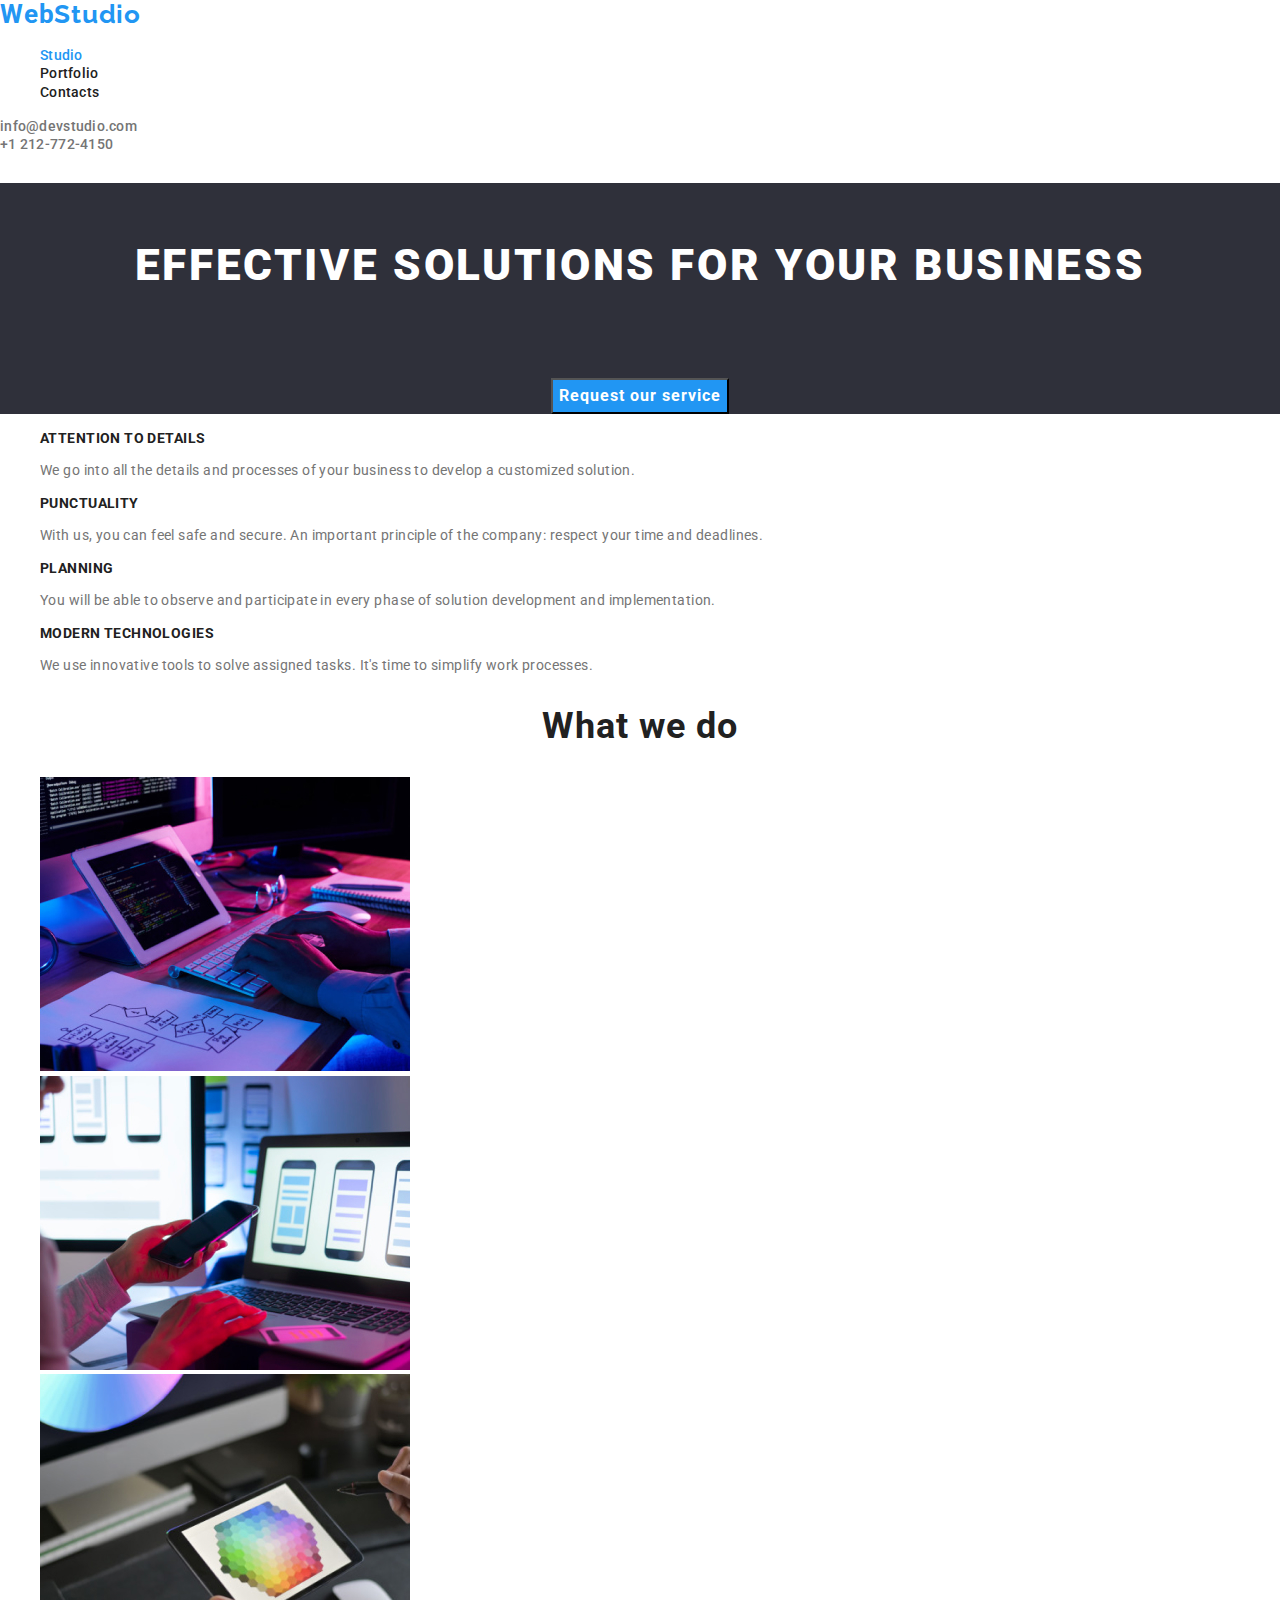
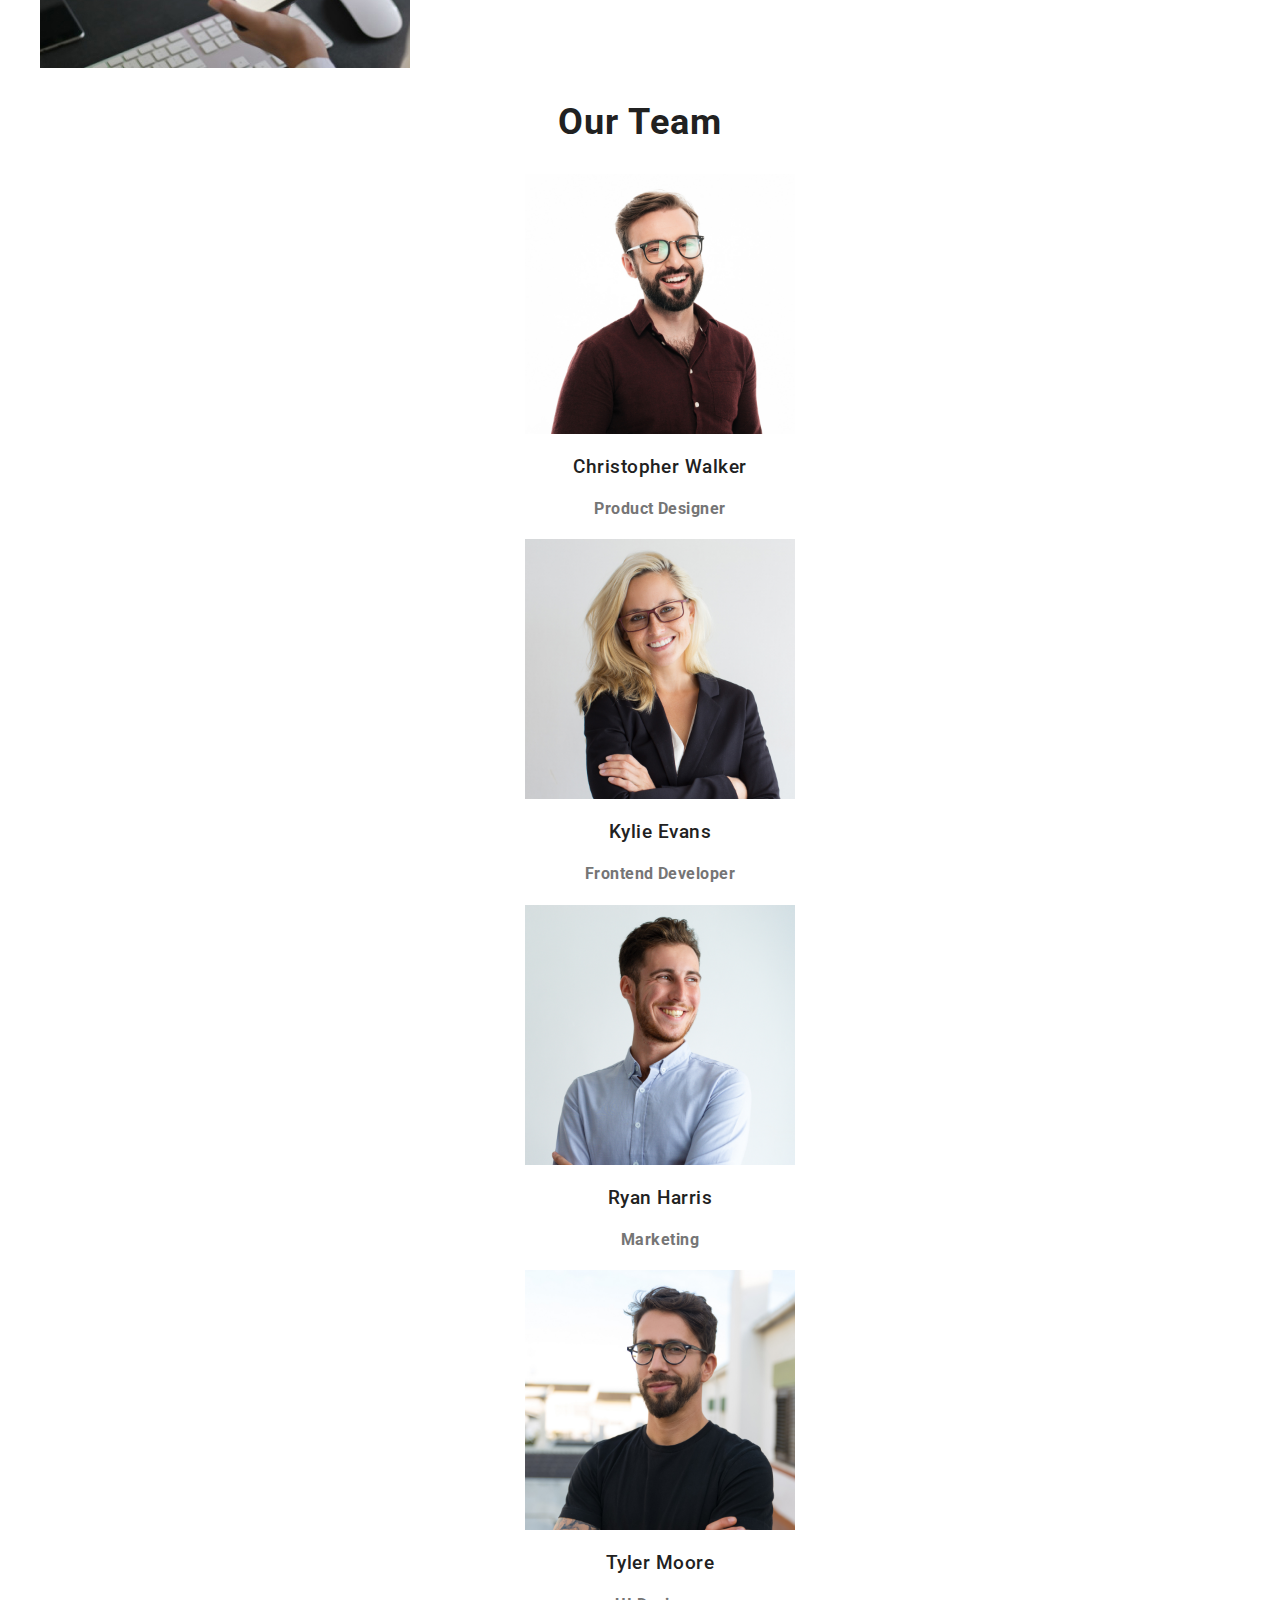
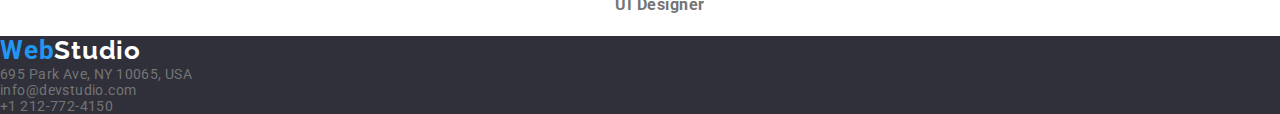
<file: index.html>
<!DOCTYPE html>
<html lang="en">
  <head>
    <meta charset="UTF-8" />
    <meta name="viewport" content="width=device-width, initial-scale=1.0" />
    <title>Studio</title>
    <link rel="preconnect" href="https://fonts.googleapis.com" />
    <link rel="preconnect" href="https://fonts.gstatic.com" crossorigin />
    <link
      rel="stylesheet"
      href="https://cdnjs.cloudflare.com/ajax/libs/modern-normalize/1.0.0/modern-normalize.min.css"
    />
    <link
      href="https://fonts.googleapis.com/css2?family=Raleway:wght@700&family=Roboto:wght@400;500;700;900&display=swap"
      rel="stylesheet"
    />
    <link rel="stylesheet" href="./css/style.css" />
  </head>
  <body class="container">
    <header class="global-header">
      <a href="index.html" class="logo"><span>Web</span>Studio</a>
      <nav>
        <ul class="navigation-tabs">
          <li><a href="./index.html" class="active-link">Studio</a></li>
          <li><a href="./portfolio.html" class="link">Portfolio</a></li>
          <li><a href="./contacts.html" class="link">Contacts</a></li>
        </ul>
      </nav>
      <div>
        <a href="mailto:info@devstudio.com">info@devstudio.com</a>
        <br />
        <a href="tel:+12127724150">+1 212-772-4150</a>
      </div>
    </header>
    <main class="main-section">
      <section class="main-section-intro">
        <h1>EFFECTIVE SOLUTIONS FOR YOUR BUSINESS</h1>
        <button type="button" class="button">Request our service</button>
      </section>
      <ul class="our-assets">
        <li>
          <h2>ATTENTION TO DETAILS</h2>
          <p>
            We go into all the details and processes of your business to develop
            a customized solution.
          </p>
        </li>
        <li>
          <h2>PUNCTUALITY</h2>
          <p>
            With us, you can feel safe and secure. An important principle of the
            company: respect your time and deadlines.
          </p>
        </li>
        <li>
          <h2>PLANNING</h2>
          <p>
            You will be able to observe and participate in every phase of
            solution development and implementation.
          </p>
        </li>
        <li>
          <h2>MODERN TECHNOLOGIES</h2>
          <p>
            We use innovative tools to solve assigned tasks. It's time to
            simplify work processes.
          </p>
        </li>
      </ul>
      <section>
        <h2 class="section-header">What we do</h2>
        <ul>
          <li>
            <img
              src="images/box_1.jpg"
              alt="person working on 2 screens, typing on keyboard"
              height="294"
              width="370"
            />
          </li>
          <li>
            <img
              src="images/box_2.jpg"
              alt="person connecting phone with laptop"
              height="294"
              width="370"
            />
          </li>
          <li>
            <img
              src="images/box_3.jpg"
              alt="person working on ipad"
              height="294"
              width="370"
            />
          </li>
        </ul>
      </section>
      <section>
        <h2 class="section-header">Our Team</h2>
        <ul class="our-team">
          <li>
            <img
              src="images/team_card_1.jpg"
              alt="Christopher Walker"
              height="260"
              width="270"
            />
            <h3>Christopher Walker</h3>
            <h4>Product Designer</h4>
          </li>
          <li>
            <img
              src="images/team_card_2.jpg"
              alt="Kylie Evans"
              height="260"
              width="270"
            />
            <h3>Kylie Evans</h3>
            <h4>Frontend Developer</h4>
          </li>
          <li>
            <img
              src="images/team_card_3.jpg"
              alt="Ryan Harris"
              height="260"
              width="270"
            />
            <h3>Ryan Harris</h3>
            <h4>Marketing</h4>
          </li>
          <li>
            <img
              src="images/team_card_4.jpg"
              alt="Tyler Moore"
              height="260"
              width="270"
            />
            <h3>Tyler Moore</h3>
            <h4>UI Designer</h4>
          </li>
        </ul>
      </section>
    </main>
    <footer class="global-footer">
      <a href="index.html" class="logo"><span>Web</span>Studio</a>
      <address>
        <a href="  695 Park Ave, NY 10065, USA"> 695 Park Ave, NY 10065, USA</a>
        <br />
        <a href="emal:info@devstudio.com">info@devstudio.com</a>
        <br />
        <a href="+1-212-772-4150">+1 212-772-4150</a>
      </address>
    </footer>
  </body>
</html>
</file>
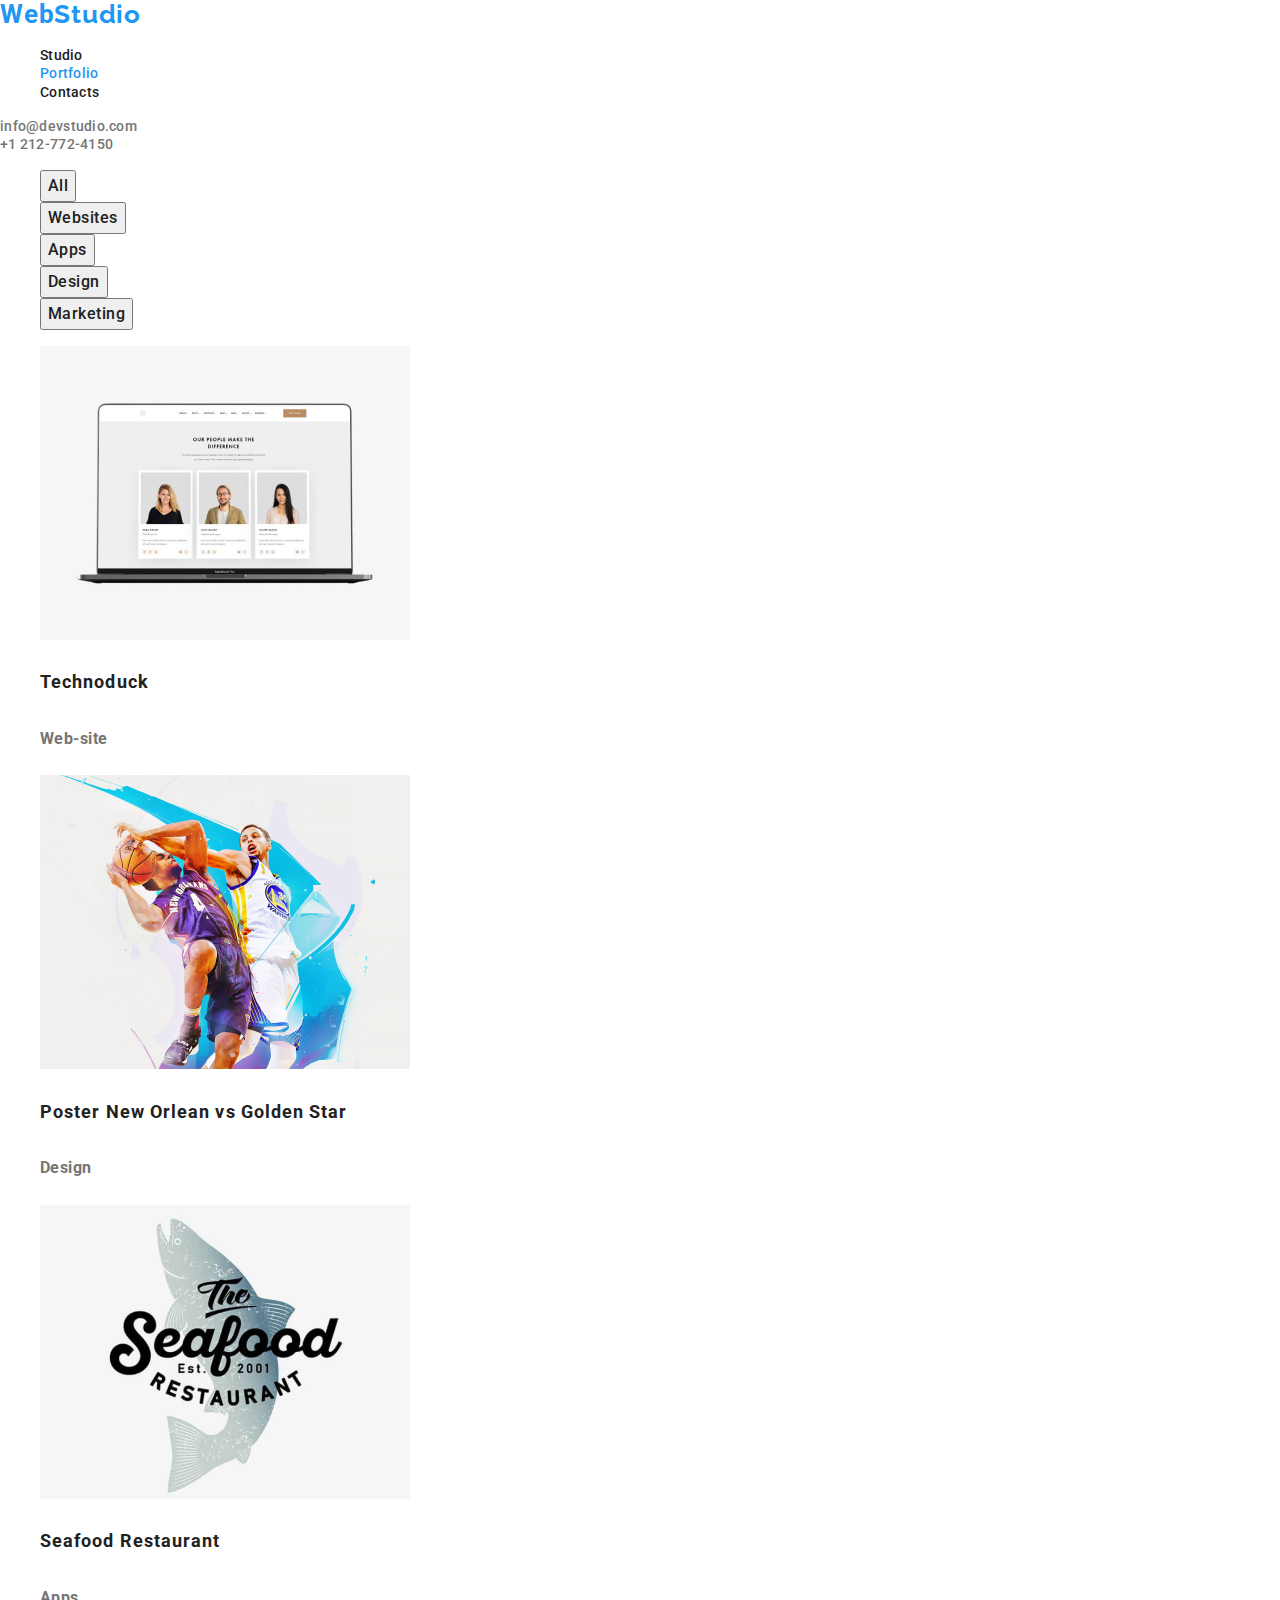
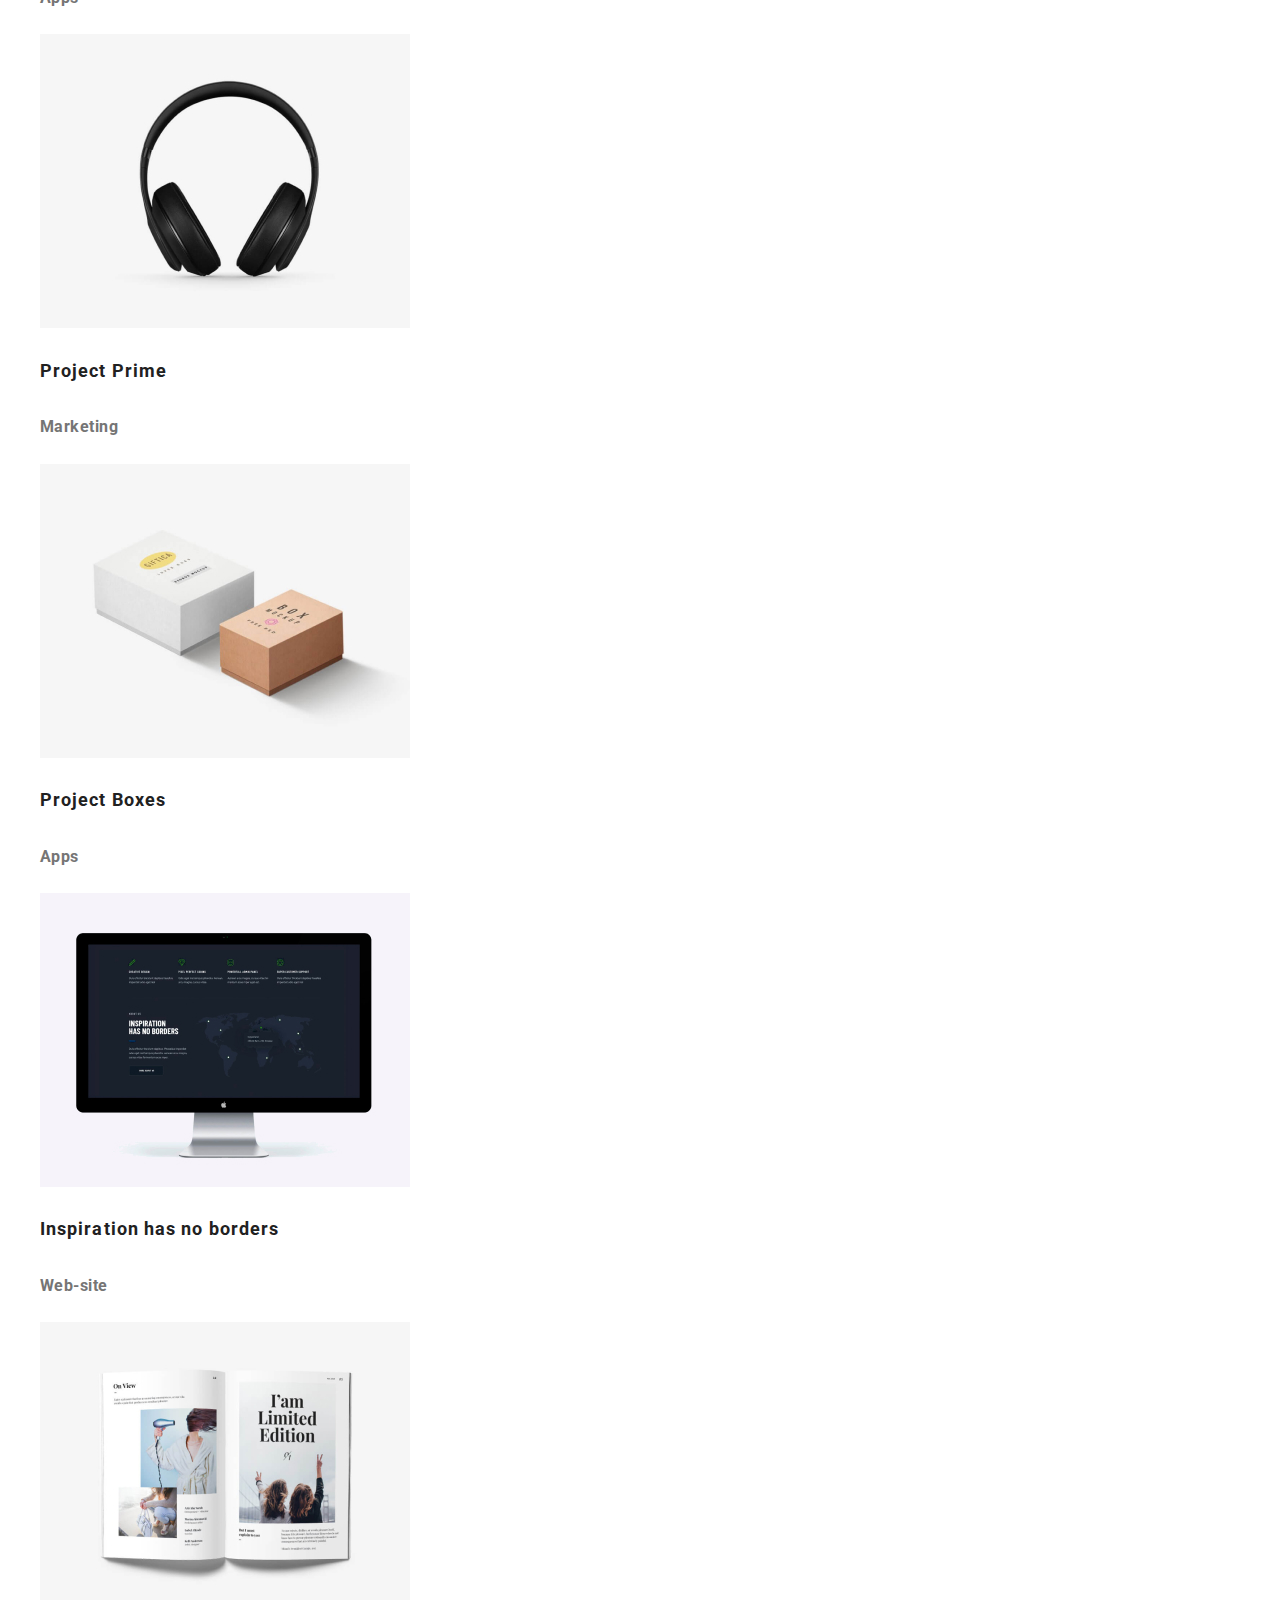
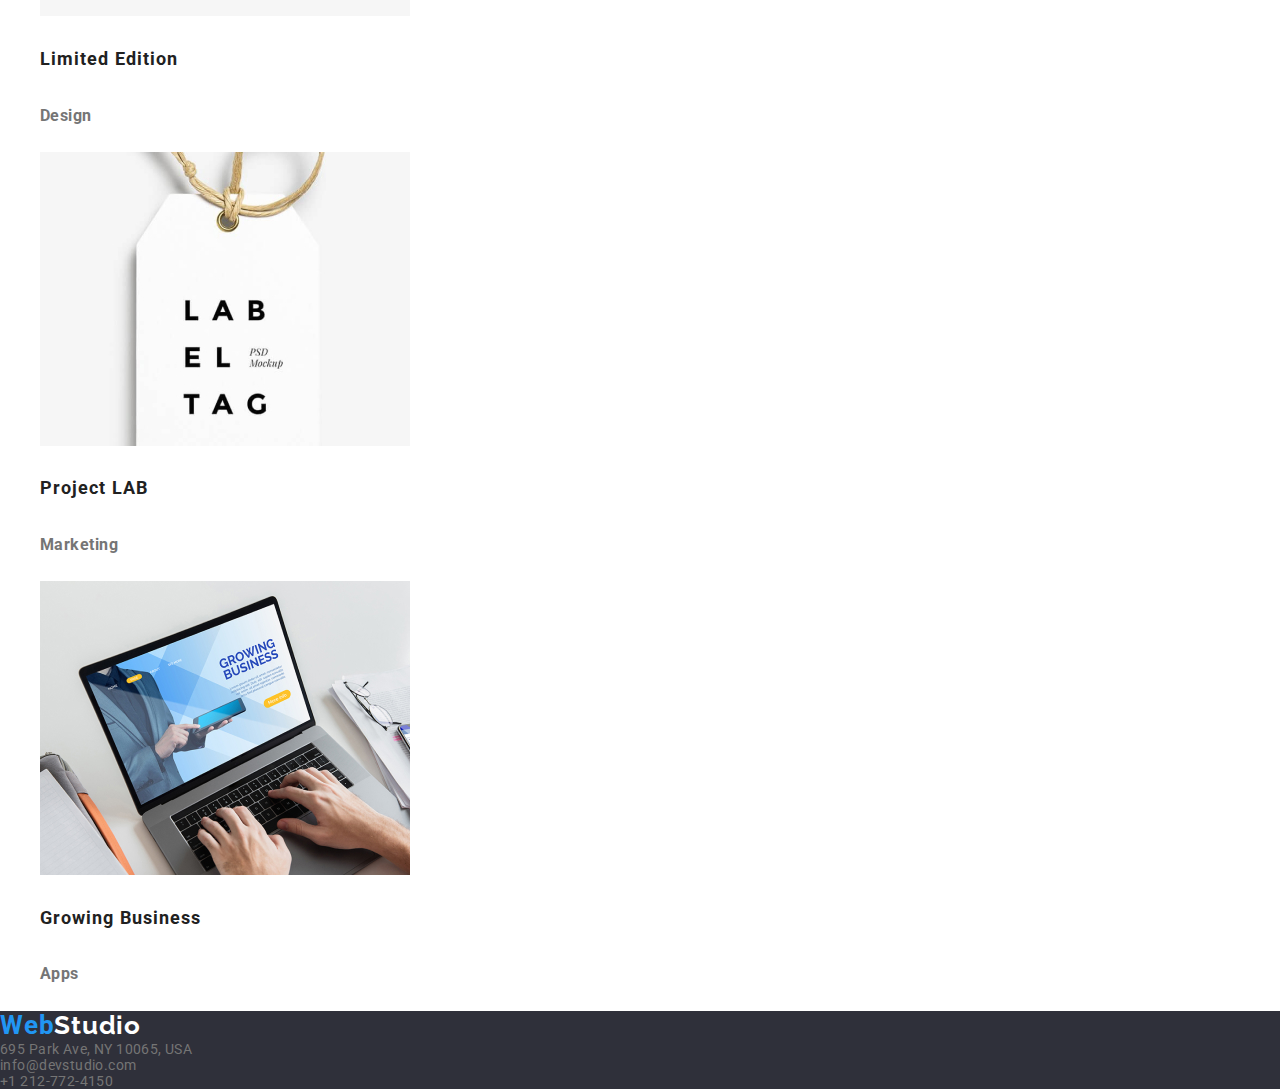
<file: portfolio.html>
<!DOCTYPE html>
<html lang="en">
  <head>
    <meta charset="UTF-8" />
    <meta name="viewport" content="width=device-width, initial-scale=1.0" />
    <title>Portfolio</title>
    <link rel="preconnect" href="https://fonts.googleapis.com" />
    <link rel="preconnect" href="https://fonts.gstatic.com" crossorigin />
    <link
      rel="stylesheet"
      href="https://cdnjs.cloudflare.com/ajax/libs/modern-normalize/1.0.0/modern-normalize.min.css"
    />
    <link
      href="https://fonts.googleapis.com/css2?family=Raleway:wght@700&family=Roboto:wght@400;500;700;900&display=swap"
      rel="stylesheet"
    />
    <link rel="stylesheet" href="./css/style.css" />
  </head>
  <body class="container">
    <header class="global-header">
      <a href="index.html" class="logo"><span>Web</span>Studio</a>
      <nav class="header-navigation">
        <ul class="navigation-tabs">
          <li><a href="./index.html" class="link">Studio</a></li>
          <li>
            <a href="./portfolio.html" class="active-link">Portfolio</a>
          </li>
          <li><a href="./contacts.html" class="link">Contacts</a></li>
        </ul>
      </nav>
      <div>
        <a href="email:info@devstudio.com">info@devstudio.com</a>
        <br />
        <a href="tel:+12127724150">+1 212-772-4150</a>
      </div>
    </header>
    <main class="portfolio-main-section">
      <ul>
        <li><button type="button">All</button></li>
        <li><button type="button">Websites</button></li>
        <li><button type="button">Apps</button></li>
        <li><button type="button">Design</button></li>
        <li><button type="button">Marketing</button></li>
      </ul>
      <ul class="project-list">
        <li>
          <img
            src="images/technoduck.jpg"
            alt="technoduck_project"
            width="370"
          />
          <h3>Technoduck</h3>
          <h4>Web-site</h4>
        </li>
        <li>
          <img
            src="images/poster_new_orleans.jpg"
            alt="poster_new_orleans"
            width="370"
          />
          <h3>Poster New Orlean vs Golden Star</h3>
          <h4>Design</h4>
        </li>
        <li>
          <img
            src="images/seafood_restaurant.jpg"
            alt="seafood_restaurant"
            width="370"
          />
          <h3>Seafood Restaurant</h3>
          <h4>Apps</h4>
        </li>
        <li>
          <img src="images/project_prime.jpg" alt="project_prime" width="370" />
          <h3>Project Prime</h3>
          <h4>Marketing</h4>
        </li>
        <li>
          <img src="images/project_boxes.jpg" alt="project_boxes" width="370" />
          <h3>Project Boxes</h3>
          <h4>Apps</h4>
        </li>
        <li>
          <img
            src="images/inspiration_no_borders.jpg"
            alt="inspiration_no_borders"
            width="370"
          />
          <h3>Inspiration has no borders</h3>
          <h4>Web-site</h4>
        </li>
        <li>
          <img
            src="images/limited_edition.jpg"
            alt="limited_edition"
            width="370"
          />
          <h3>Limited Edition</h3>
          <h4>Design</h4>
        </li>
        <li>
          <img src="images/project_lab.jpg" alt="project_lab" width="370" />
          <h3>Project LAB</h3>
          <h4>Marketing</h4>
        </li>
        <li>
          <img
            src="images/growing_business.jpg"
            alt="growing_business"
            width="370"
          />
          <h3>Growing Business</h3>
          <h4>Apps</h4>
        </li>
      </ul>
    </main>
    <footer class="global-footer">
      <a href="index.html" class="logo"><span>Web</span>Studio</a>
      <address>
        <a href="695 Park Ave, NY 10065, USA"> 695 Park Ave, NY 10065, USA</a>
        <br />
        <a href="email:info@devstudio.com">info@devstudio.com</a>
        <br />
        <a href="+1-212-772-4150">+1 212-772-4150</a>
      </address>
    </footer>
  </body>
</html>
</file>
<file: css/style.css>
:root {
  --dark-bg-color: #2f303a;
  --text-dark-bg-color: #ffffff;
  --link-color-active: #2196f3;
  --shaded-color: #757575;
  --text-font-family: "Raleway", sans-serif;
}
* {
  font-family: "Roboto", sans-serif;
  color: #212121;
}
.global-header ul {
  list-style-type: none;
}
.global-header a {
  text-decoration: none;
  font-size: 14px;
  font-style: normal;
  font-weight: 500;
  letter-spacing: 0.28px;
}
.global-header a.logo,
.global-footer a.logo {
  font-size: 26px;
  font-family: var(--text-font-family);
  font-weight: 700;
  letter-spacing: 0.78px;
}
.global-header .logo span,
.global-footer .logo span {
  color: var(--link-color-active);
}
.global-header div > a,
.global-footer address > a {
  color: var(--shaded-color);
}
.global-footer {
  background-color: var(--dark-bg-color);
}
.global-footer a,
.global-footer address {
  color: var(--text-dark-bg-color);
  text-decoration: none;
  font-size: 14px;
  font-style: normal;
  letter-spacing: 0.42px;
}
.global-header a:hover,
.global-footer a:focus,
.global-footer a:hover,
.global-header a:focus,
.global-header .active-link {
  color: var(--link-color-active);
}
.main-section ul,
.our-assets,
.portfolio-main-section ul {
  list-style-type: none;
}
.main-section .main-section-intro {
  background-color: var(--dark-bg-color);
  text-align: center;
}
.main-section-intro h1 {
  color: var(--text-dark-bg-color);
  font-size: 44px;
  font-weight: 900;
  line-height: 3.75em;
  letter-spacing: 2.64px;
  text-transform: uppercase;
}
.main-section-intro .button {
  background-color: var(--link-color-active);
  color: var(--text-dark-bg-color);
  font-weight: 700;
  line-height: 1.875em;
  letter-spacing: 0.96px;
  cursor: pointer;
}
.our-assets h2,
p {
  font-size: 14px;
  letter-spacing: 0.42px;
}
.our-assets h2 {
  font-weight: 700;
  text-transform: uppercase;
}
.our-assets p {
  color: var(--shaded-color);
  line-height: 1.5em;
}
.section-header {
  text-align: center;
  font-size: 36px;
  font-weight: 700;
  letter-spacing: 1.08px;
}
.our-team {
  text-align: center;
  letter-spacing: 0.48px;
}
.our-team h3 {
  font-weight: 500;
}
.our-team h4 {
  color: var(--shaded-color);
}
.portfolio-main-section button {
  text-align: center;
  font-weight: 500;
  line-height: 1.625em;
  letter-spacing: 0.48px;
  cursor: pointer;
}
.portfolio-main-section button:hover,
.portfolio-main-section button:focus {
  color: var(--text-dark-bg-color);
  background-color: var(--link-color-active);
}
.project-list h3 {
  font-size: 18px;
  font-weight: 700;
  line-height: 2.25em;
  letter-spacing: 1.08px;
}
.project-list h4 {
  color: var(--shaded-color);
  line-height: 1.875em;
  letter-spacing: 0.48px;
}
</file>
